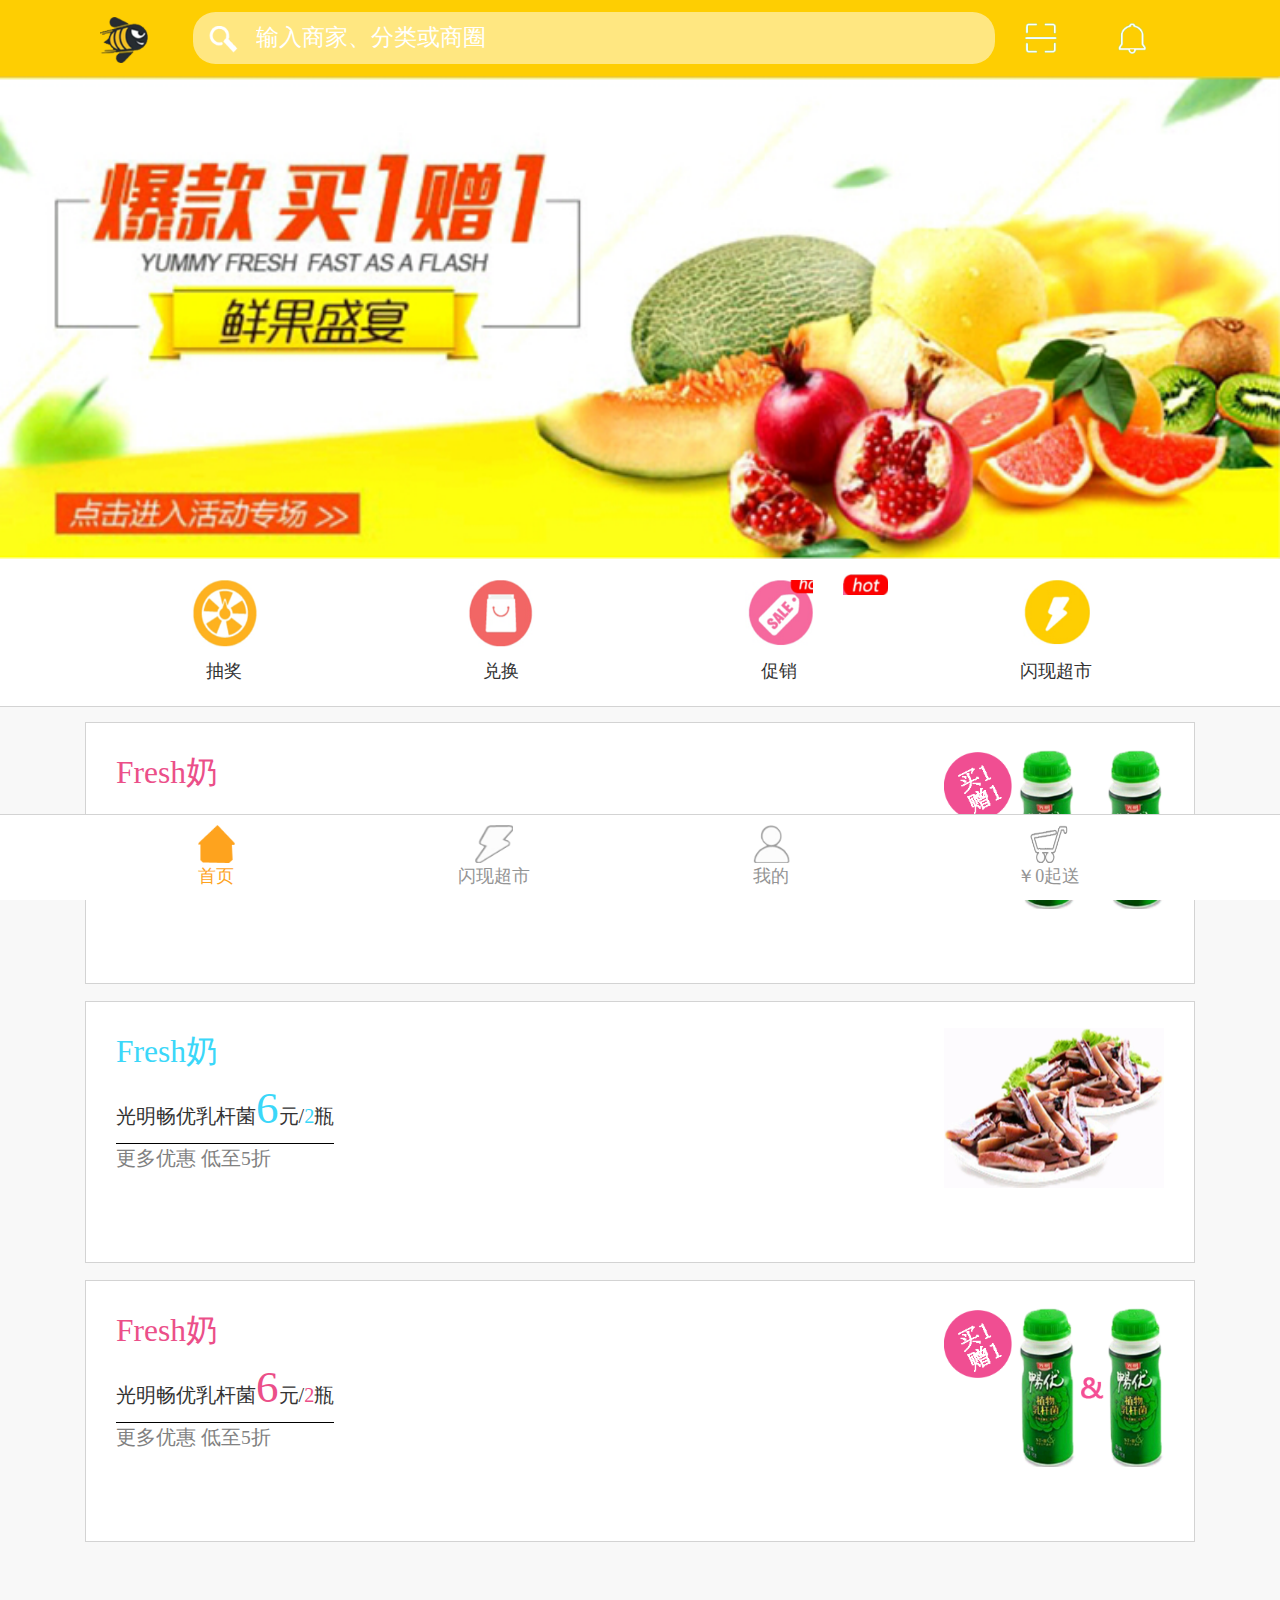
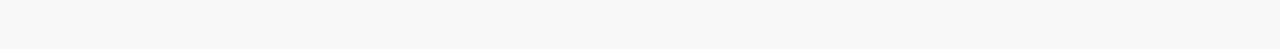
<file: index.html>
<!DOCTYPE html>
<html lang="en">
<head>
    <meta charset="UTF-8">
    <meta name="viewport" content="width=device-width, initial-scale=1.0">
    <meta http-equiv="X-UA-Compatible" content="ie=edge">
    <title>主页</title>
    <link rel="stylesheet" href="css/index.css">
    <script src="js/device-fit.js"></script>
</head>
<body>
    <div class="header">
        <form action="">
            <div class="container">
                <div class="row">
                    <div class="col-2 col-sm-1 col-md-1 col-lg-1 col-xl-1 logo">
                        <img src="images/logo.png" alt="">
                    </div>
                    <div class="col-6 col-sm-9 col-md-9 col-lg-9 col-xl-9 search">
                        <input type="submit" value="" id="search-sumbit">
                        <input type="search" name="search" id="search" placeholder="输入商家、分类或商圈" onkeyup="">
                    </div>
                    <div class="col-2 col-sm-1 col-md-1 col-lg-1 col-xl-1 scan">
                        <a href="javascript:void(0)" id="scan"><img src="images/scan.png" alt=""></a> 
                    </div>
                    <div class="col-2 col-sm-1 col-md-1 col-lg-1 col-xl-1 notification">
                        <a href=""><img src="images/notification.png" alt=""></a> 
                    </div>
                </div>
            </div>           
        </form>
    </div>
    <div class="banner">
        <a href="">
            <img src="images/banner.png" alt="">
        </a>
    </div>
    <div class="menu">
        <div class="container">
            <div class="row">
                <div class="col-3 col-sm-3 col-md-3 col-lg-3 col-xl-3 box">
                    <a href=""><img src="images/lottery.png" alt=""></a> 
                    <p>抽奖</p>
                </div>
                <div class="col-3 col-sm-3 col-md-3 col-lg-3 col-xl-3 box">
                    <a href=""><img src="images/exchange.png" alt=""></a> 
                    <p>兑换</p>
                </div>
                <div class="col-3 col-sm-3 col-md-3 col-lg-3 col-xl-3 box" id="promotion">
                    <a href=""><img src="images/promotion.png" alt=""></a> 
                    <p>促销</p>
                </div>
                <div class="col-3 col-sm-3 col-md-3 col-lg-3 col-xl-3 box">
                    <a href=""><img src="images/mall.png" alt=""></a> 
                    <p>闪现超市</p>
                </div>
            </div>
        </div>
    </div>
    <div class="product-list">
        <div class="container">
            <div class="product">
                <div class="product-name">Fresh奶</div>
                <div class="product-info">光明畅优乳杆菌<span>6</span>元/<span>2</span>瓶</div>
                <div class="offer">更多优惠 低至5折</div>
                <img src="images/product_1.png" alt="">
            </div>
            <div class="product">
                <div class="product-name">Fresh奶</div>
                <div class="product-info">光明畅优乳杆菌<span>6</span>元/<span>2</span>瓶</div>
                <div class="offer">更多优惠 低至5折</div>
                <img src="images/product_2.png" alt="">
            </div>
            <div class="product">
                <div class="product-name">Fresh奶</div>
                <div class="product-info">光明畅优乳杆菌<span>6</span>元/<span>2</span>瓶</div>
                <div class="offer">更多优惠 低至5折</div>
                <img src="images/product_1.png" alt="">
            </div>
        </div>
    </div>
    <div class="footer">
        <div class="container">
            <div class="row">
                <div class="col-3 col-sm-3 col-md-3 col-lg-3 col-xl-3 nav" id="home">
                    <a href="index.html">
                        <img src="images/home_chosen.png" alt="">
                        <p>首页</p>
                    </a>
                </div>
                <div class="col-3 col-sm-3 col-md-3 col-lg-3 col-xl-3 nav">
                    <a href="mall.html">
                        <img src="images/flash.png" alt="">
                        <p>闪现超市</p>
                    </a>
                </div>
                <div class="col-3 col-sm-3 col-md-3 col-lg-3 col-xl-3 nav">
                    <a href="personal.html">
                        <img src="images/my.png" alt="">
                        <p>我的</p>
                    </a>
                </div>
                <div class="col-3 col-sm-3 col-md-3 col-lg-3 col-xl-3 nav">
                    <a href="">
                        <img src="images/cart.png" alt="">
                        <p>￥0起送</p>
                    </a>
                </div>
            </div>
        </div>
    </div>

    <script src="js/search.js"></script>
</body>
</html>
</file>
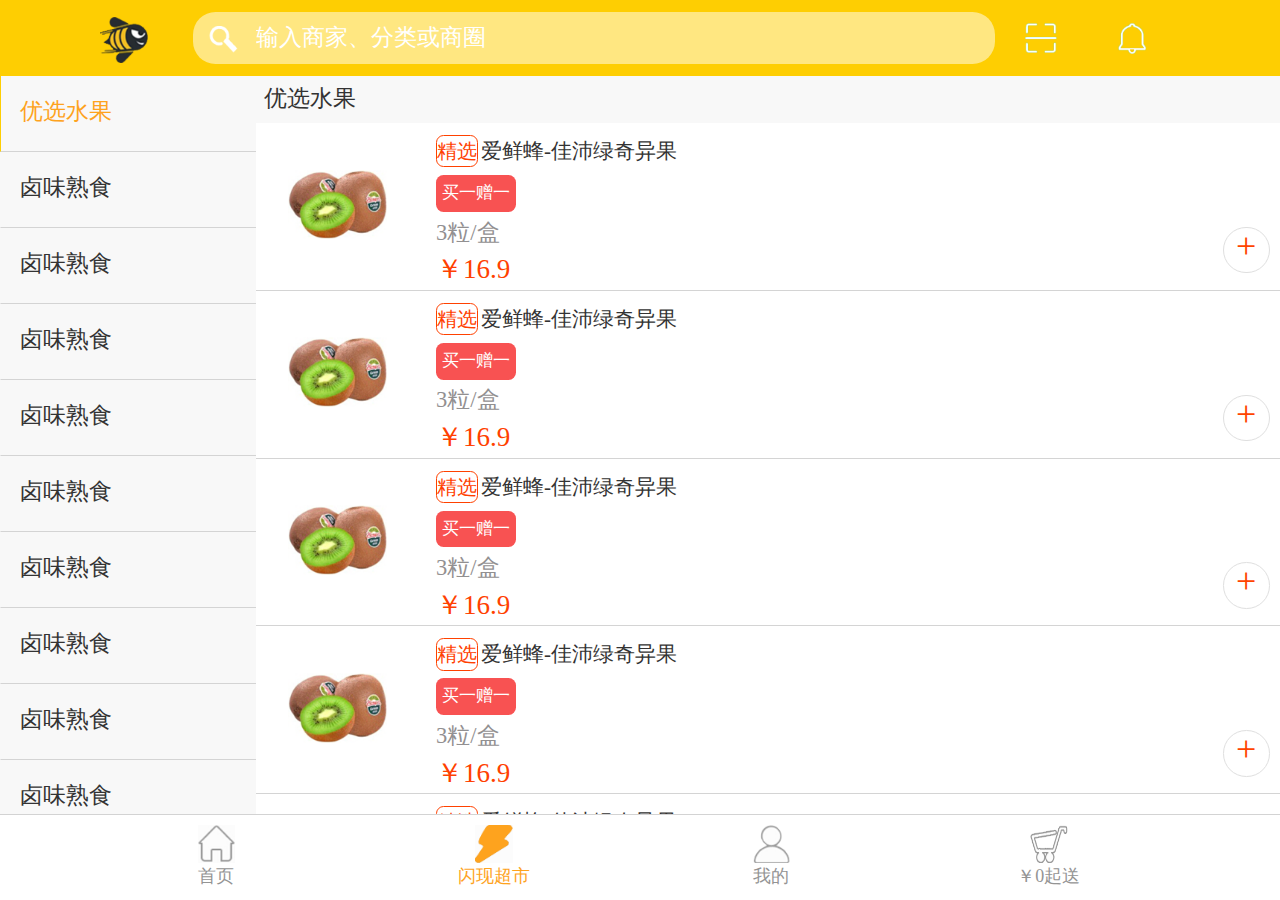
<file: mall.html>
<!DOCTYPE html>
<html lang="en">
<head>
    <meta charset="UTF-8">
    <meta name="viewport" content="width=device-width, initial-scale=1.0">
    <meta http-equiv="X-UA-Compatible" content="ie=edge">
    <title>闪送超市</title>
    <link rel="stylesheet" href="css/mall.css">
    <script src="js/device-fit.js"></script>
</head>
<body>
    <div class="header">
        <form action="">
            <div class="container">
                <div class="row">
                    <div class="col-2 col-sm-1 col-md-1 col-lg-1 col-xl-1 logo">
                        <img src="images/logo.png" alt="">
                    </div>
                    <div class="col-6 col-sm-9 col-md-9 col-lg-9 col-xl-9 search">
                        <input type="submit" value="" id="search-sumbit">
                        <input type="search" name="search" id="search" placeholder="输入商家、分类或商圈">
                    </div>
                    <div class="col-2 col-sm-1 col-md-1 col-lg-1 col-xl-1 scan">
                        <a href=""><img src="images/scan.png" alt=""></a> 
                    </div>
                    <div class="col-2 col-sm-1 col-md-1 col-lg-1 col-xl-1 notification">
                        <a href=""><img src="images/notification.png" alt=""></a> 
                    </div>
                </div>
            </div>           
        </form>
    </div>
    <div class="mall">
        <div class="category" id="category">
            <ul>
                <li>优选水果</li>
                <li>卤味熟食</li>
                <li>卤味熟食</li>
                <li>卤味熟食</li>
                <li>卤味熟食</li>
                <li>卤味熟食</li>
                <li>卤味熟食</li>
                <li>卤味熟食</li>
                <li>卤味熟食</li>
                <li>卤味熟食</li>
                <li>卤味熟食</li>
                <li>卤味熟食</li>
                <li>卤味熟食</li>
                <li>卤味熟食</li>
                <li>卤味熟食</li>
                <li>卤味熟食</li>
                <li>卤味熟食</li>
                <li>卤味熟食</li>
                <li>卤味熟食</li>
                <li>卤味熟食</li>
                <li>卤味熟食</li>
                <li>卤味熟食</li>
                <li>卤味熟食</li>
                <li>卤味熟食</li>
                <li>卤味熟食</li>
                <li>卤味熟食</li>
                <li>卤味熟食</li>
            </ul>
        </div>
        <div class="goods" id="goods">
            <div class="goods-title">优选水果</div>
            <ul>
                <li>
                    <a href="product_detail.html"><img src="images/kiwi.png" alt=""></a>
                    <div class="goods-info">
                        <div class="goods-tag">精选</div>
                        <div class="goods-name">爱鲜蜂-佳沛绿奇异果</div>
                        <div class="goods-promotion">买一赠一</div>
                        <div class="specification">3粒/盒</div>
                        <div class="price">￥16.9</div>
                        <a href="" class="add">+</a>
                    </div>
                </li>
                <li>
                    <img src="images/kiwi.png" alt="">
                    <div class="goods-info">
                        <div class="goods-tag">精选</div>
                        <div class="goods-name">爱鲜蜂-佳沛绿奇异果</div>
                        <div class="goods-promotion">买一赠一</div>
                        <div class="specification">3粒/盒</div>
                        <div class="price">￥16.9</div>
                        <a href="" class="add">+</a>
                    </div>
                </li>
                <li>
                    <img src="images/kiwi.png" alt="">
                    <div class="goods-info">
                        <div class="goods-tag">精选</div>
                        <div class="goods-name">爱鲜蜂-佳沛绿奇异果</div>
                        <div class="goods-promotion">买一赠一</div>
                        <div class="specification">3粒/盒</div>
                        <div class="price">￥16.9</div>
                        <a href="" class="add">+</a>
                    </div>
                </li>
                <li>
                    <img src="images/kiwi.png" alt="">
                    <div class="goods-info">
                        <div class="goods-tag">精选</div>
                        <div class="goods-name">爱鲜蜂-佳沛绿奇异果</div>
                        <div class="goods-promotion">买一赠一</div>
                        <div class="specification">3粒/盒</div>
                        <div class="price">￥16.9</div>
                        <a href="" class="add">+</a>
                    </div>
                </li>
                <li>
                    <img src="images/kiwi.png" alt="">
                    <div class="goods-info">
                        <div class="goods-tag">精选</div>
                        <div class="goods-name">爱鲜蜂-佳沛绿奇异果</div>
                        <div class="goods-promotion">买一赠一</div>
                        <div class="specification">3粒/盒</div>
                        <div class="price">￥16.9</div>
                        <a href="" class="add">+</a>
                    </div>
                </li>
                <li>
                    <img src="images/kiwi.png" alt="">
                    <div class="goods-info">
                        <div class="goods-tag">精选</div>
                        <div class="goods-name">爱鲜蜂-佳沛绿奇异果</div>
                        <div class="goods-promotion">买一赠一</div>
                        <div class="specification">3粒/盒</div>
                        <div class="price">￥16.9</div>
                        <a href="" class="add">+</a>
                    </div>
                </li>
                <li>
                    <img src="images/kiwi.png" alt="">
                    <div class="goods-info">
                        <div class="goods-tag">精选</div>
                        <div class="goods-name">爱鲜蜂-佳沛绿奇异果</div>
                        <div class="goods-promotion">买一赠一</div>
                        <div class="specification">3粒/盒</div>
                        <div class="price">￥16.9</div>
                        <a href="" class="add">+</a>
                    </div>
                </li>
                <li>
                    <img src="images/kiwi.png" alt="">
                    <div class="goods-info">
                        <div class="goods-tag">精选</div>
                        <div class="goods-name">爱鲜蜂-佳沛绿奇异果</div>
                        <div class="goods-promotion">买一赠一</div>
                        <div class="specification">3粒/盒</div>
                        <div class="price">￥16.9</div>
                        <a href="" class="add">+</a>
                    </div>
                </li>
                <li>
                    <img src="images/kiwi.png" alt="">
                    <div class="goods-info">
                        <div class="goods-tag">精选</div>
                        <div class="goods-name">爱鲜蜂-佳沛绿奇异果</div>
                        <div class="goods-promotion">买一赠一</div>
                        <div class="specification">3粒/盒</div>
                        <div class="price">￥16.9</div>
                        <a href="" class="add">+</a>
                    </div>
                </li>
            </ul>
        </div>
    </div>
    <div class="footer" id="footer">
        <div class="container">
            <div class="row">
                <div class="col-3 col-sm-3 col-md-3 col-lg-3 col-xl-3 nav">
                    <a href="index.html">
                        <img src="images/home.png" alt="">
                        <p>首页</p>
                    </a>
                </div>
                <div class="col-3 col-sm-3 col-md-3 col-lg-3 col-xl-3 nav" id="mall">
                    <a href="">
                        <img src="images/flash_chosen.png" alt="">
                        <p>闪现超市</p>
                    </a>
                </div>
                <div class="col-3 col-sm-3 col-md-3 col-lg-3 col-xl-3 nav">
                    <a href="personal.html">
                        <img src="images/my.png" alt="">
                        <p>我的</p>
                    </a>
                </div>
                <div class="col-3 col-sm-3 col-md-3 col-lg-3 col-xl-3 nav">
                    <a href="">
                        <img src="images/cart.png" alt="">
                        <p>￥0起送</p>
                    </a>
                </div>
            </div>
        </div>
    </div>
    <script src="js/mall.js"></script>
</body>
</html>
</file>
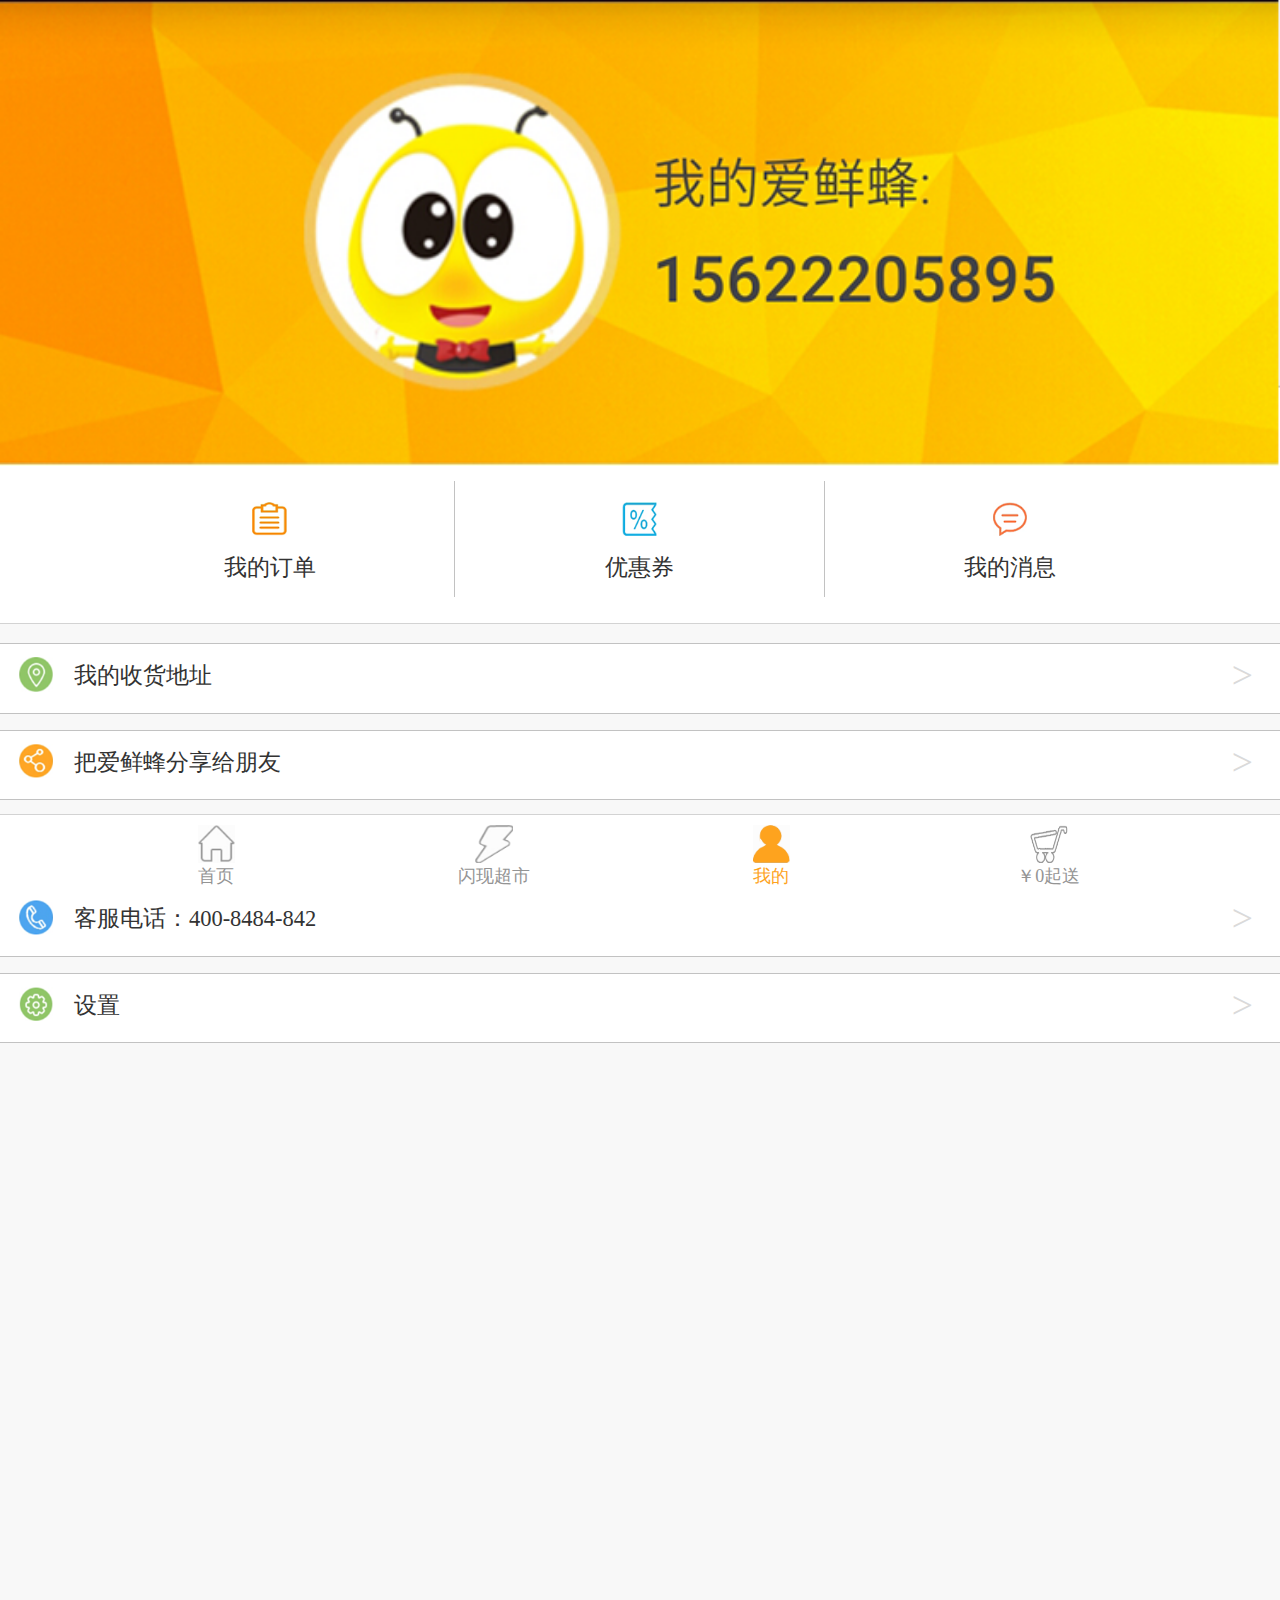
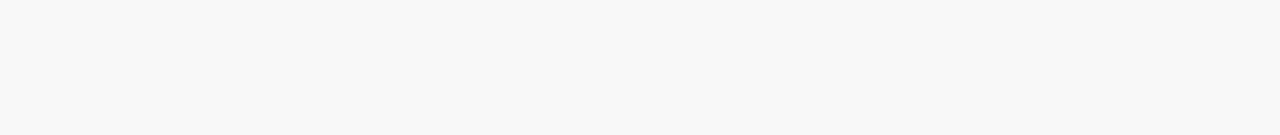
<file: personal.html>
<!DOCTYPE html>
<html lang="en">
<head>
    <meta charset="UTF-8">
    <meta name="viewport" content="width=device-width, initial-scale=1.0">
    <meta http-equiv="X-UA-Compatible" content="ie=edge">
    <title>个人中心</title>
    <link rel="stylesheet" href="css/personal.css">
    <script src="js/device-fit.js"></script>
</head>
<body>
    <div class="top">
        <img src="images/personal_top.png" alt="">
    </div>
    <div class="personal-menu">
        <div class="container">
            <div class="row">
                <div class="col-4 col-sm-4 col-md-4 col-lg-4 col-xl-4 box">
                    <img src="images/order.png" alt="">
                    <p>我的订单</p>
                </div>
                <div class="col-4 col-sm-4 col-md-4 col-lg-4 col-xl-4 box">
                    <img src="images/discount.png" alt="">
                    <p>优惠券</p>
                </div>
                <div class="col-4 col-sm-4 col-md-4 col-lg-4 col-xl-4 box">
                    <img src="images/message.png" alt="">
                    <p>我的消息</p>
                </div>
            </div>
        </div> 
    </div>
    <div class="other-function">
        <div id="my-address">
            <img src="images/address.png" alt="">
            <span>我的收货地址</span> 
        </div>
        <div id="my-share">
            <img src="images/share.png" alt="">
            <span>把爱鲜蜂分享给朋友</span> 
        </div>
        <div id="my-help">
            <img src="images/help.png" alt="">
            <span>客服帮助</span> 
        </div>
        <div id="my-helpPhone">
            <img src="images/phone.png" alt="">
            <span>客服电话：400-8484-842</span> 
        </div>
        <div id="my-setting">
            <img src="images/setting.png" alt="">
            <span>设置</span> 
        </div>
    </div>
    <div class="footer">
        <div class="container">
            <div class="row">
                <div class="col-3 col-sm-3 col-md-3 col-lg-3 col-xl-3 nav">
                    <a href="index.html">
                        <img src="images/home.png" alt="">
                        <p>首页</p>
                    </a>
                </div>
                <div class="col-3 col-sm-3 col-md-3 col-lg-3 col-xl-3 nav">
                    <a href="mall.html">
                        <img src="images/flash.png" alt="">
                        <p>闪现超市</p>
                    </a>
                </div>
                <div class="col-3 col-sm-3 col-md-3 col-lg-3 col-xl-3 nav" id="my">
                    <a href="personal.html">
                        <img src="images/my_chosen.png" alt="">
                        <p>我的</p>
                    </a>
                </div>
                <div class="col-3 col-sm-3 col-md-3 col-lg-3 col-xl-3 nav">
                    <a href="">
                        <img src="images/cart.png" alt="">
                        <p>￥0起送</p>
                    </a>
                </div>
            </div>
        </div>
    </div>
</body>
</html>
</file>
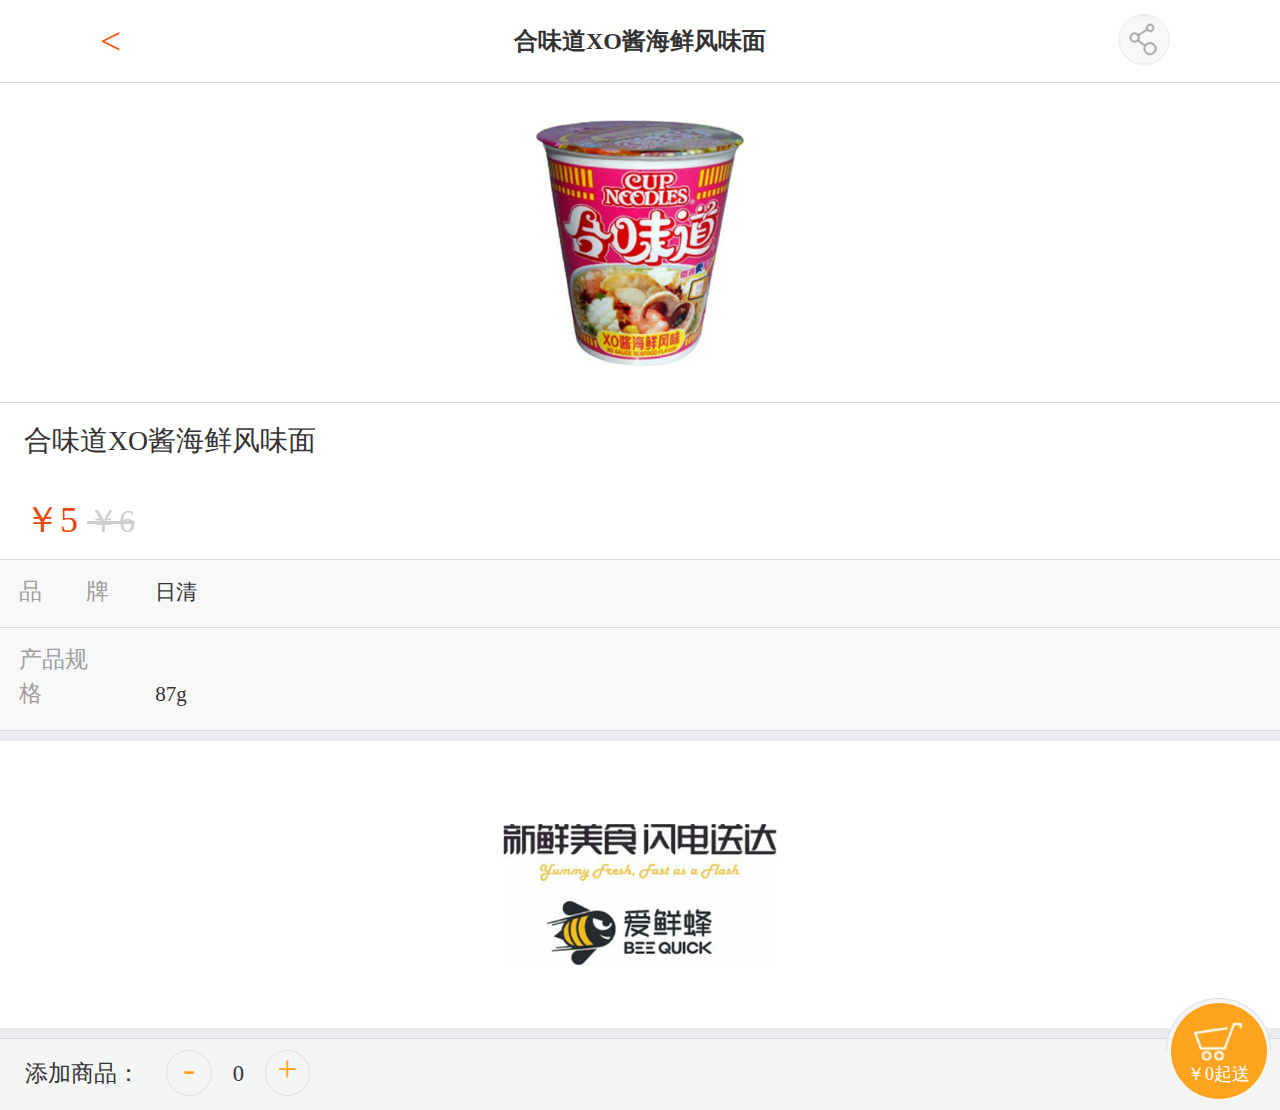
<file: product_detail.html>
<!DOCTYPE html>
<html lang="en">
<head>
    <meta charset="UTF-8">
    <meta name="viewport" content="width=device-width, initial-scale=1.0">
    <meta http-equiv="X-UA-Compatible" content="ie=edge">
    <title>产品详细</title>
    <link rel="stylesheet" href="css/product_detail.css">
    <script src="js/device-fit.js"></script>
</head>
<body>
    <div class="product-header">
        <div class="container">
            <div class="row">
                <div class="col-2 col-sm-1 col-md-1 col-lg-1 col-xl-1 back">
                    <a href="mall.html"><</a>
                </div>
                <div class="col-8 col-sm-10 col-md-10 col-lg-10 col-xl-10 product-name">合味道XO酱海鲜风味面</div>
                <div class="col-2 col-sm-1 col-md-1 col-lg-1 col-xl-1 logo">
                    <img src="images/product_share.png" alt="">
                </div>
            </div>
        </div>
    </div>
    <div class="product-img">
        <img src="images/noodles.png" alt="">
    </div>
    <div class="product-info">
        <div class="product-name">合味道XO酱海鲜风味面</div>
        <div class="product-price">￥5 <span>￥6</span></div>
    </div>
    <div class="brand">
        <span>品牌</span> 日清
    </div>
    <div class="specification">
        <span>产品规格</span> 87g
    </div>
    <div class="banner-bottom">
        <div class="logo-big">
            <img src="images/logo_big.png" alt="">
        </div>
    </div>
    <div class="settle">
        添加商品：
        <div id="minus">-</div> 
        <div id="product_number">0</div> 
        <div id="add">+</div>
        <div id="buy">
            <img src="images/buy.png" alt="">
            <p>￥0起送</p> 
        </div>
    </div>

    <script src="js/product.js"></script>
</body>
</html>
</file>
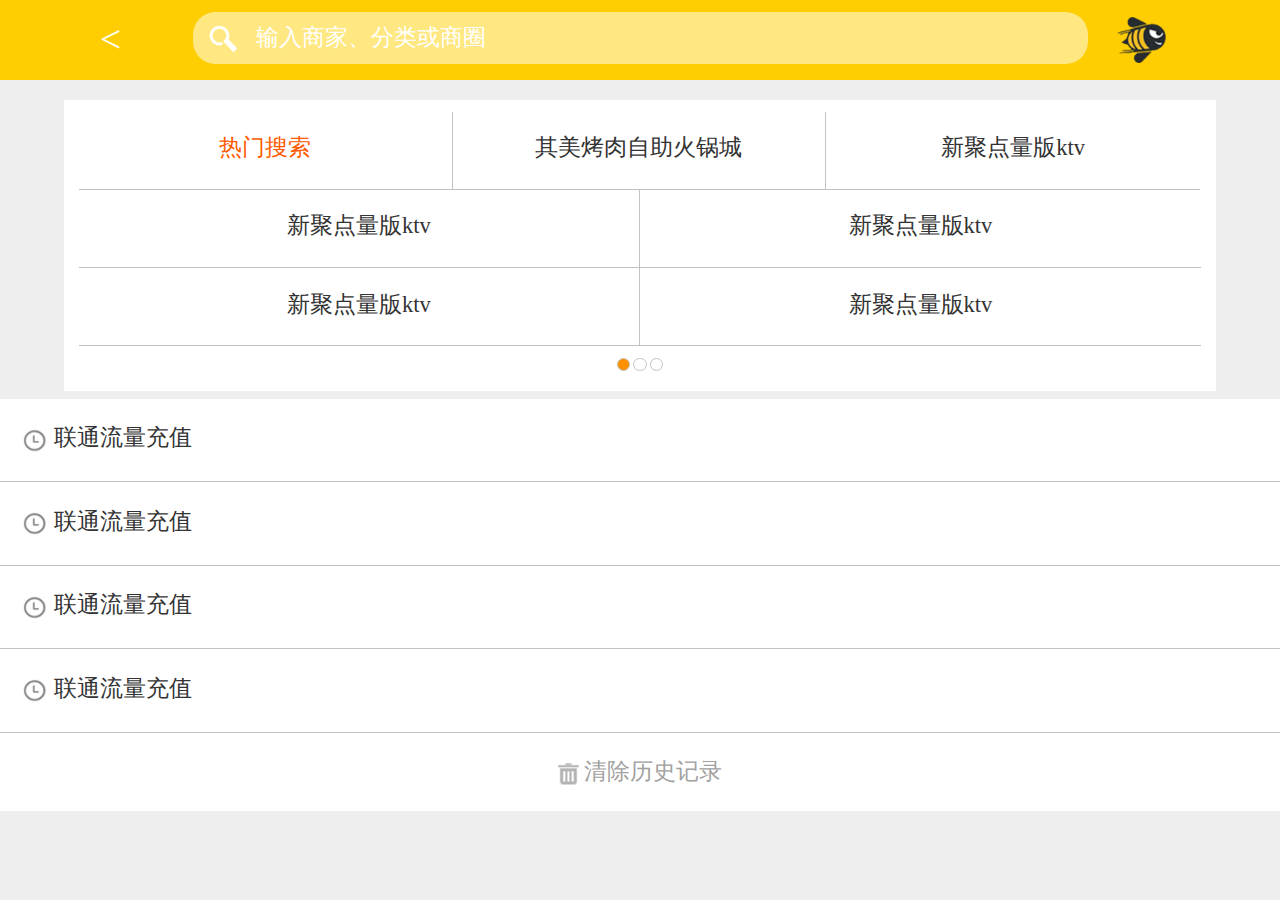
<file: search.html>
<!DOCTYPE html>
<html lang="en">
<head>
    <meta charset="UTF-8">
    <meta name="viewport" content="width=device-width, initial-scale=1.0">
    <meta http-equiv="X-UA-Compatible" content="ie=edge">
    <title>搜索</title>
    <link rel="stylesheet" href="css/search.css">
    <script src="js/device-fit.js"></script>
    <script src="js/search.js"></script>
</head>
<body>
    <div class="header">
        <div class="container">
            <div class="row">
                <div class="col-2 col-sm-1 col-md-1 col-lg-1 col-xl-1 back">
                    <a href="javascript:void(0)" id="back" onclick="backTo()"><</a>    
                </div>
                <div class="col-8 col-sm-10 col-md-10 col-lg-10 col-xl-10 search">
                    <input type="submit" value="" id="search-sumbit">
                    <input type="search" name="search" id="search" placeholder="输入商家、分类或商圈" autofocus>
                </div>
                <div class="col-2 col-sm-1 col-md-1 col-lg-1 col-xl-1 logo">
                    <img src="images/logo.png" alt="">
                </div>
            </div>
        </div>
    </div>
    <div class="search-hot">
        <div class="hot">
            <ul>
                <li>热门搜索</li>
                <li>其美烤肉自助火锅城</li>
                <li>新聚点量版ktv</li>
                <li>新聚点量版ktv</li>
                <li>新聚点量版ktv</li>
                <li>新聚点量版ktv</li>
                <li>新聚点量版ktv</li>
            </ul>
        </div>
        <div class="pagination">
            <ul>
                <li></li>
                <li></li>
                <li></li>
            </ul>
        </div>
    </div>
    <div class="search-history">
        <ul>
            <li>联通流量充值</li>
            <li>联通流量充值</li>
            <li>联通流量充值</li>
            <li>联通流量充值</li>
        </ul>
        <a href="" id="remove_history">
            <img src="images/delete.png" alt="">
            清除历史记录
        </a>
    </div>
</body>
</html>
</file>
<file: css/index.css>
@charset "UTF-8";
@import url(reset.css);
@import url(../bootstrap-4.3.1-dist/css/bootstrap.min.css);
.header {
  background-color: #fece02;
  padding-top: 0.16rem;
  padding-bottom: 0.16rem; }
  .header .logo {
    margin-top: 0.06rem; }
    .header .logo img {
      width: 0.64rem;
      height: 0.62rem; }
  .header .search {
    position: relative; }
    .header .search #search-sumbit {
      width: 0.38rem;
      height: 0.36rem;
      background-image: url("../images/search.png");
      background-color: transparent;
      background-size: cover;
      border: none;
      outline: none;
      position: absolute;
      top: 0.19rem;
      left: 15px;
      transform: translateX(0.22rem); }
    .header .search #search {
      width: 100%;
      height: 0.69rem;
      border: none;
      outline: none;
      font-size: 0.3rem;
      border-radius: 0.3rem;
      background-color: rgba(255, 255, 255, 0.5);
      padding-left: 0.84rem; }
  .header #search::placeholder {
    font-size: 0.3rem;
    color: #ffffff; }
  .header .scan {
    margin-top: 0.14rem; }
    .header .scan img {
      width: 0.43rem;
      height: 0.4rem; }
  .header .notification {
    margin-top: 0.14rem; }
    .header .notification img {
      width: 0.38rem;
      height: 0.42rem; }
  .header .back a {
    text-decoration: none;
    font-size: 0.5rem;
    color: #ffffff; }

.footer {
  padding-top: 0.14rem;
  padding-bottom: 0.14rem;
  background-color: #ffffff;
  border-top: 1px solid #d3d3d3;
  position: fixed;
  bottom: 0;
  width: 100%; }
  .footer .nav a {
    margin: 0 auto;
    text-align: center;
    text-decoration: none; }
    .footer .nav a img {
      width: 0.5rem;
      height: 0.5rem; }
    .footer .nav a p {
      font-size: 0.24rem;
      font-family: "宋体";
      color: #949494;
      margin-bottom: 0; }
  .footer #home a p,
  .footer #my a p,
  .footer #mall a p {
    color: #fea31e; }

.banner a img {
  width: 100%; }

.menu {
  padding-top: 0.28rem;
  padding-bottom: 0.28rem;
  border-bottom: 1px solid #d3d3d3; }
  .menu .box {
    text-align: center;
    position: relative; }
    .menu .box img {
      width: 0.9rem;
      height: 0.9rem; }
    .menu .box p {
      font-size: 0.24rem;
      margin-top: 0.14rem;
      margin-bottom: 0; }
  .menu #promotion::after {
    content: '';
    width: 0.59rem;
    height: 0.27rem;
    background-image: url("../images/hot.png");
    background-size: cover;
    position: absolute;
    top: -0.07rem;
    right: 0.4rem; }

.product-list {
  background-color: #f8f8f8;
  padding-top: 0.2rem;
  padding-bottom: 1.2rem; }
  .product-list .product {
    background-color: #ffffff;
    border: 1px solid #d3d3d3;
    height: 3.5rem;
    padding-left: 0.4rem;
    margin-bottom: 0.22rem;
    position: relative; }
    .product-list .product .product-name {
      font-size: 0.42rem;
      font-family: "宋体";
      margin-top: 0.35rem; }
    .product-list .product .product-info {
      width: fit-content;
      font-size: 0.27rem;
      font-family: "宋体";
      border-bottom: 1px solid #000000; }
      .product-list .product .product-info span:first-child {
        font-size: 0.6rem;
        font-family: "微软雅黑"; }
    .product-list .product .offer {
      font-size: 0.26rem;
      font-family: "宋体";
      color: #818181; }
    .product-list .product img {
      width: 2.94rem;
      height: 2.14rem;
      position: absolute;
      top: 0.35rem;
      right: 0.4rem; }
  .product-list .product:nth-child(2n+1) .product-name {
    color: #eb4f89; }
  .product-list .product:nth-child(2n+1) .product-info span {
    color: #eb4f89; }
  .product-list .product:nth-child(2n) .product-name {
    color: #3bd7f9; }
  .product-list .product:nth-child(2n) .product-info span {
    color: #3bd7f9; }

/*# sourceMappingURL=index.css.map */
</file>
<file: css/mall.css>
@charset "UTF-8";
@import url(reset.css);
@import url(../bootstrap-4.3.1-dist/css/bootstrap.min.css);
.header {
  background-color: #fece02;
  padding-top: 0.16rem;
  padding-bottom: 0.16rem; }
  .header .logo {
    margin-top: 0.06rem; }
    .header .logo img {
      width: 0.64rem;
      height: 0.62rem; }
  .header .search {
    position: relative; }
    .header .search #search-sumbit {
      width: 0.38rem;
      height: 0.36rem;
      background-image: url("../images/search.png");
      background-color: transparent;
      background-size: cover;
      border: none;
      outline: none;
      position: absolute;
      top: 0.19rem;
      left: 15px;
      transform: translateX(0.22rem); }
    .header .search #search {
      width: 100%;
      height: 0.69rem;
      border: none;
      outline: none;
      font-size: 0.3rem;
      border-radius: 0.3rem;
      background-color: rgba(255, 255, 255, 0.5);
      padding-left: 0.84rem; }
  .header #search::placeholder {
    font-size: 0.3rem;
    color: #ffffff; }
  .header .scan {
    margin-top: 0.14rem; }
    .header .scan img {
      width: 0.43rem;
      height: 0.4rem; }
  .header .notification {
    margin-top: 0.14rem; }
    .header .notification img {
      width: 0.38rem;
      height: 0.42rem; }
  .header .back a {
    text-decoration: none;
    font-size: 0.5rem;
    color: #ffffff; }

.footer {
  padding-top: 0.14rem;
  padding-bottom: 0.14rem;
  background-color: #ffffff;
  border-top: 1px solid #d3d3d3;
  position: fixed;
  bottom: 0;
  width: 100%; }
  .footer .nav a {
    margin: 0 auto;
    text-align: center;
    text-decoration: none; }
    .footer .nav a img {
      width: 0.5rem;
      height: 0.5rem; }
    .footer .nav a p {
      font-size: 0.24rem;
      font-family: "宋体";
      color: #949494;
      margin-bottom: 0; }
  .footer #home a p,
  .footer #my a p,
  .footer #mall a p {
    color: #fea31e; }

body {
  overflow-y: hidden; }

.mall {
  display: flex; }
  .mall .category {
    display: inline-block;
    overflow-y: scroll;
    flex-basis: 20%; }
    .mall .category ul {
      margin-bottom: 0; }
      .mall .category ul li {
        display: block;
        font-size: 0.3rem;
        padding-top: 0.25rem;
        padding-bottom: 0.3rem;
        padding-left: 0.25rem;
        padding-right: 0.25rem;
        border-left: 1px solid transparent;
        border-bottom: 1px solid #d4d4d4;
        background-color: #f8f8f8; }
      .mall .category ul li:first-child {
        border-left: 1px solid #fece02;
        color: #fea31e; }
      .mall .category ul li:hover {
        border-left: 1px solid #fece02;
        color: #fea31e; }
  .mall .goods {
    display: inline-block;
    overflow-y: scroll;
    flex-basis: 80%; }
    .mall .goods .goods-title {
      font-size: 0.3rem;
      background-color: #f8f8f8;
      padding-top: 0.08rem;
      padding-left: 0.1rem;
      padding-bottom: 0.1rem; }
    .mall .goods ul li {
      display: block;
      padding-top: 0.16rem;
      padding-left: 2.08rem;
      position: relative;
      border-bottom: 1px solid #d4d4d4; }
      .mall .goods ul li img {
        width: 1.33rem;
        height: 0.93rem;
        position: absolute;
        top: 0.62rem;
        left: 0.42rem; }
      .mall .goods ul li .goods-info {
        display: inline-block;
        width: fit-content;
        margin-left: 0.32rem; }
        .mall .goods ul li .goods-info .goods-tag {
          display: inline-block;
          width: fit-content;
          font-size: 0.27rem;
          font-family: "宋体";
          color: #ff4100;
          border: 1px solid #ff4100;
          border-radius: 0.1rem; }
        .mall .goods ul li .goods-info .goods-name {
          display: inline-block;
          width: fit-content;
          font-size: 0.28rem; }
        .mall .goods ul li .goods-info .goods-promotion {
          width: fit-content;
          margin-top: 0.1rem;
          padding: 0.08rem;
          font-size: 0.22rem;
          font-family: "宋体";
          color: #ffffff;
          background-color: #f85252;
          border-radius: 0.1rem; }
        .mall .goods ul li .goods-info .specification {
          margin-top: 0.05rem;
          font-size: 0.3rem;
          color: #929091; }
        .mall .goods ul li .goods-info .price {
          font-size: 0.36rem;
          color: #ff4100; }
        .mall .goods ul li .goods-info .add {
          text-decoration: none;
          display: block;
          width: 0.62rem;
          height: 0.62rem;
          border: 1px solid #dfdfdf;
          border-radius: 50%;
          text-align: center;
          font-size: 0.48rem;
          line-height: 0.48rem;
          color: #ff4400;
          position: absolute;
          bottom: 0.22rem;
          right: 0.14rem; }

/*# sourceMappingURL=mall.css.map */
</file>
<file: css/personal.css>
@charset "UTF-8";
@import url(reset.css);
@import url(../bootstrap-4.3.1-dist/css/bootstrap.min.css);
.header {
  background-color: #fece02;
  padding-top: 0.16rem;
  padding-bottom: 0.16rem; }
  .header .logo {
    margin-top: 0.06rem; }
    .header .logo img {
      width: 0.64rem;
      height: 0.62rem; }
  .header .search {
    position: relative; }
    .header .search #search-sumbit {
      width: 0.38rem;
      height: 0.36rem;
      background-image: url("../images/search.png");
      background-color: transparent;
      background-size: cover;
      border: none;
      outline: none;
      position: absolute;
      top: 0.19rem;
      left: 15px;
      transform: translateX(0.22rem); }
    .header .search #search {
      width: 100%;
      height: 0.69rem;
      border: none;
      outline: none;
      font-size: 0.3rem;
      border-radius: 0.3rem;
      background-color: rgba(255, 255, 255, 0.5);
      padding-left: 0.84rem; }
  .header #search::placeholder {
    font-size: 0.3rem;
    color: #ffffff; }
  .header .scan {
    margin-top: 0.14rem; }
    .header .scan img {
      width: 0.43rem;
      height: 0.4rem; }
  .header .notification {
    margin-top: 0.14rem; }
    .header .notification img {
      width: 0.38rem;
      height: 0.42rem; }
  .header .back a {
    text-decoration: none;
    font-size: 0.5rem;
    color: #ffffff; }

.footer {
  padding-top: 0.14rem;
  padding-bottom: 0.14rem;
  background-color: #ffffff;
  border-top: 1px solid #d3d3d3;
  position: fixed;
  bottom: 0;
  width: 100%; }
  .footer .nav a {
    margin: 0 auto;
    text-align: center;
    text-decoration: none; }
    .footer .nav a img {
      width: 0.5rem;
      height: 0.5rem; }
    .footer .nav a p {
      font-size: 0.24rem;
      font-family: "宋体";
      color: #949494;
      margin-bottom: 0; }
  .footer #home a p,
  .footer #my a p,
  .footer #mall a p {
    color: #fea31e; }

.top {
  text-align: center; }
  .top img {
    width: 100%;
    height: 100%; }

.personal-menu {
  padding-top: 0.2rem;
  padding-bottom: 0.35rem;
  border-bottom: 1px solid #d3d3d3; }
  .personal-menu .box {
    text-align: center;
    border-right: 1px solid #c2c2c2;
    padding-top: 0.28rem;
    padding-bottom: 0.16rem; }
    .personal-menu .box img {
      width: 0.46rem;
      height: 0.46rem; }
    .personal-menu .box p {
      margin-top: 0.2rem;
      margin-bottom: 0;
      font-size: 0.3rem; }
  .personal-menu .box:last-child {
    border: none; }

.other-function {
  background-color: #f8f8f8;
  padding-top: 0.25rem;
  padding-bottom: 9rem; }
  .other-function div {
    background-color: #ffffff;
    border-top: 1px solid #c2c2c2;
    border-bottom: 1px solid #c2c2c2;
    font-size: 0.3rem;
    padding-top: 0.15rem;
    padding-left: 0.25rem;
    padding-bottom: 0.28rem;
    position: relative;
    margin-bottom: 0.22rem; }
    .other-function div img {
      width: 0.46rem;
      height: 0.46rem;
      margin-right: 0.2rem; }
    .other-function div span {
      display: inline-block;
      transform: translateY(0.05rem); }
  .other-function div::after {
    content: '>';
    font-size: 0.5rem;
    color: #dadada;
    position: absolute;
    top: 0.05rem;
    right: 0.36rem; }
  .other-function #my-help {
    margin-bottom: 0;
    border-bottom: none; }

/*# sourceMappingURL=personal.css.map */
</file>
<file: css/product_detail.css>
@charset "UTF-8";
@import url(reset.css);
@import url(../bootstrap-4.3.1-dist/css/bootstrap.min.css);
.header {
  background-color: #fece02;
  padding-top: 0.16rem;
  padding-bottom: 0.16rem; }
  .header .logo {
    margin-top: 0.06rem; }
    .header .logo img {
      width: 0.64rem;
      height: 0.62rem; }
  .header .search {
    position: relative; }
    .header .search #search-sumbit {
      width: 0.38rem;
      height: 0.36rem;
      background-image: url("../images/search.png");
      background-color: transparent;
      background-size: cover;
      border: none;
      outline: none;
      position: absolute;
      top: 0.19rem;
      left: 15px;
      transform: translateX(0.22rem); }
    .header .search #search {
      width: 100%;
      height: 0.69rem;
      border: none;
      outline: none;
      font-size: 0.3rem;
      border-radius: 0.3rem;
      background-color: rgba(255, 255, 255, 0.5);
      padding-left: 0.84rem; }
  .header #search::placeholder {
    font-size: 0.3rem;
    color: #ffffff; }
  .header .scan {
    margin-top: 0.14rem; }
    .header .scan img {
      width: 0.43rem;
      height: 0.4rem; }
  .header .notification {
    margin-top: 0.14rem; }
    .header .notification img {
      width: 0.38rem;
      height: 0.42rem; }
  .header .back a {
    text-decoration: none;
    font-size: 0.5rem;
    color: #ffffff; }

.footer {
  padding-top: 0.14rem;
  padding-bottom: 0.14rem;
  background-color: #ffffff;
  border-top: 1px solid #d3d3d3;
  position: fixed;
  bottom: 0;
  width: 100%; }
  .footer .nav a {
    margin: 0 auto;
    text-align: center;
    text-decoration: none; }
    .footer .nav a img {
      width: 0.5rem;
      height: 0.5rem; }
    .footer .nav a p {
      font-size: 0.24rem;
      font-family: "宋体";
      color: #949494;
      margin-bottom: 0; }
  .footer #home a p,
  .footer #my a p,
  .footer #mall a p {
    color: #fea31e; }

.product-header {
  padding-top: 0.18rem;
  padding-bottom: 0.16rem;
  border-bottom: 0.02rem solid #d9d9d9; }
  .product-header .back a {
    text-decoration: none;
    font-size: 0.5rem;
    color: #fd540e; }
  .product-header .product-name {
    font-size: 0.32rem;
    font-weight: bold;
    text-align: center;
    padding-top: 0.12rem; }
  .product-header .logo img {
    width: 0.7rem;
    height: 0.7rem; }

.product-img {
  padding-top: 0.5rem;
  padding-bottom: 0.48rem;
  text-align: center;
  border-bottom: 0.02rem solid #d9d9d9; }
  .product-img img {
    width: 2.77rem;
    height: 3.28rem; }

.product-info {
  padding-top: 0.22rem;
  padding-left: 0.32rem;
  padding-bottom: 0.16rem;
  border-bottom: 0.02rem solid #d9d9d9; }
  .product-info .product-name {
    font-size: 0.37rem; }
  .product-info .product-price {
    font-size: 0.48rem;
    color: #e8470e;
    margin-top: 0.42rem; }
    .product-info .product-price span {
      font-size: 0.42rem;
      color: #cecece;
      text-decoration: line-through; }

.brand,
.specification {
  background-color: #f8f8f8;
  border-bottom: 0.02rem solid #d9d9d9;
  padding-top: 0.2rem;
  padding-bottom: 0.25rem;
  padding-left: 0.25rem;
  font-size: 0.28rem; }
  .brand span,
  .specification span {
    display: inline-block;
    width: 1.2rem;
    font-size: 0.3rem;
    color: #9e9e9e;
    text-align-last: justify;
    margin-right: 0.55rem; }

.banner-bottom {
  padding: 0.14rem 0;
  background-color: #eaebef; }
  .banner-bottom .logo-big {
    padding-top: 1.1rem;
    padding-bottom: 0.82rem;
    background-color: #ffffff;
    text-align: center; }
    .banner-bottom .logo-big img {
      width: 3.65rem;
      height: 1.9rem; }

.settle {
  padding-top: 0.15rem;
  padding-bottom: 0.18rem;
  padding-left: 0.33rem;
  background-color: #f4f5f5;
  font-size: 0.3rem;
  border-top: 0.02rem solid #d9d9d9;
  position: relative; }
  .settle #minus,
  .settle #add {
    display: inline-block;
    width: 0.61rem;
    height: 0.61rem;
    font-size: 0.48rem;
    line-height: 0.48rem;
    color: #fea31e;
    text-align: center;
    border: 0.01rem solid #dfdfdf;
    border-radius: 50%;
    cursor: pointer; }
  .settle #minus {
    margin-left: 0.28rem; }
  .settle #product_number {
    display: inline-block;
    width: fit-content;
    margin-left: 0.2rem;
    margin-right: 0.2rem; }
  .settle #buy {
    width: 1.28rem;
    height: 1.28rem;
    background-color: #fea31e;
    border-radius: 50%;
    text-align: center;
    font-size: 0.24rem;
    position: absolute;
    bottom: 0.14rem;
    right: 0.18rem;
    cursor: pointer; }
    .settle #buy img {
      width: 0.65rem;
      height: 0.5rem;
      transform: translateY(0.26rem); }
    .settle #buy p {
      margin-bottom: 0;
      transform: translateY(0.26rem);
      color: #ffffff; }
  .settle::before {
    content: '';
    display: inline-block;
    width: 1.4rem;
    height: 0.7rem;
    background-color: #f4f5f5;
    border-radius: 1.4rem 1.4rem 0 0;
    border: 0.01rem solid #dfdfdf;
    border-bottom: none;
    position: absolute;
    top: -0.55rem;
    right: 0.12rem; }

/*# sourceMappingURL=product_detail.css.map */
</file>
<file: css/search.css>
@charset "UTF-8";
@import url(reset.css);
@import url(../bootstrap-4.3.1-dist/css/bootstrap.min.css);
.header {
  background-color: #fece02;
  padding-top: 0.16rem;
  padding-bottom: 0.16rem; }
  .header .logo {
    margin-top: 0.06rem; }
    .header .logo img {
      width: 0.64rem;
      height: 0.62rem; }
  .header .search {
    position: relative; }
    .header .search #search-sumbit {
      width: 0.38rem;
      height: 0.36rem;
      background-image: url("../images/search.png");
      background-color: transparent;
      background-size: cover;
      border: none;
      outline: none;
      position: absolute;
      top: 0.19rem;
      left: 15px;
      transform: translateX(0.22rem); }
    .header .search #search {
      width: 100%;
      height: 0.69rem;
      border: none;
      outline: none;
      font-size: 0.3rem;
      border-radius: 0.3rem;
      background-color: rgba(255, 255, 255, 0.5);
      padding-left: 0.84rem; }
  .header #search::placeholder {
    font-size: 0.3rem;
    color: #ffffff; }
  .header .scan {
    margin-top: 0.14rem; }
    .header .scan img {
      width: 0.43rem;
      height: 0.4rem; }
  .header .notification {
    margin-top: 0.14rem; }
    .header .notification img {
      width: 0.38rem;
      height: 0.42rem; }
  .header .back a {
    text-decoration: none;
    font-size: 0.5rem;
    color: #ffffff; }

.footer {
  padding-top: 0.14rem;
  padding-bottom: 0.14rem;
  background-color: #ffffff;
  border-top: 1px solid #d3d3d3;
  position: fixed;
  bottom: 0;
  width: 100%; }
  .footer .nav a {
    margin: 0 auto;
    text-align: center;
    text-decoration: none; }
    .footer .nav a img {
      width: 0.5rem;
      height: 0.5rem; }
    .footer .nav a p {
      font-size: 0.24rem;
      font-family: "宋体";
      color: #949494;
      margin-bottom: 0; }
  .footer #home a p,
  .footer #my a p,
  .footer #mall a p {
    color: #fea31e; }

body {
  background-color: #eeeeee; }

.search-hot {
  width: 90%;
  margin: 20px auto 0;
  background-color: #ffffff;
  padding: 0.15rem 0.2rem 0.2rem; }
  .search-hot .hot ul {
    display: flex;
    flex-direction: row;
    flex-flow: wrap;
    margin-bottom: 0; }
    .search-hot .hot ul li:nth-child(1) {
      flex-basis: 33.3%; }
    .search-hot .hot ul li:nth-child(2) {
      flex-basis: 33.3%; }
    .search-hot .hot ul li:nth-child(3) {
      flex-basis: 33.3%; }
    .search-hot .hot ul li {
      flex-basis: 50%;
      font-size: 0.3rem;
      text-align: center;
      border-bottom: 0.01rem solid #c2c2c2;
      border-right: 0.01rem solid #c2c2c2;
      padding-top: 0.26rem;
      padding-bottom: 0.32rem; }
    .search-hot .hot ul li:first-child {
      color: #ff5b00; }
    .search-hot .hot ul li:nth-child(3) {
      border-right: none; }
    .search-hot .hot ul li:nth-child(2n+3) {
      border-right: none; }
  .search-hot .pagination {
    margin-top: 0.15rem; }
    .search-hot .pagination ul {
      margin: 0 auto; }
      .search-hot .pagination ul li {
        display: inline-block;
        width: 0.18rem;
        height: 0.18rem;
        border: 0.01rem solid #c2c2c2;
        border-radius: 50%;
        cursor: pointer; }
      .search-hot .pagination ul li:first-child {
        background-color: #fe9002; }
      .search-hot .pagination ul li:hover {
        background-color: #fe9002; }

.search-history {
  background-color: #ffffff;
  margin-top: 0.1rem;
  text-align: center; }
  .search-history ul {
    margin-bottom: 0;
    text-align: left; }
    .search-history ul li {
      font-size: 0.3rem;
      border-bottom: 0.01rem solid #c2c2c2;
      padding-top: 0.3rem;
      padding-bottom: 0.35rem;
      padding-left: 0.72rem;
      background: url("../images/history.png") 0.3rem center no-repeat;
      background-size: 0.3rem; }
  .search-history #remove_history {
    display: block;
    font-size: 0.3rem;
    color: #a2a1a1;
    padding: 0.3rem 0;
    text-decoration: none; }
    .search-history #remove_history img {
      width: 0.28rem;
      height: 0.3rem; }

/*# sourceMappingURL=search.css.map */
</file>
